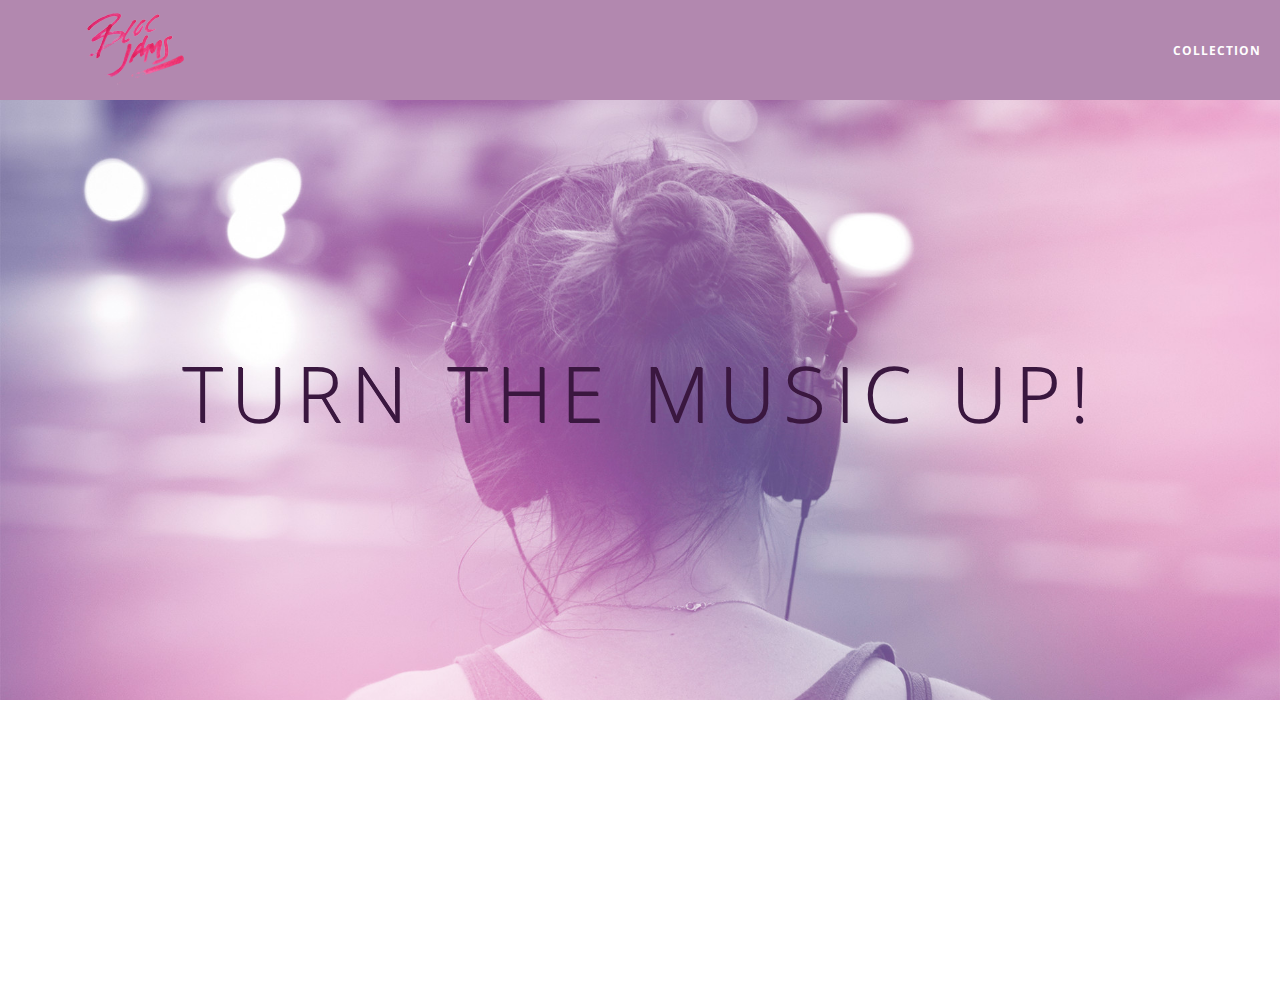
<file: index.html>
<!DOCTYPE html>
<html>
    <head>
        <title>Bloc Jams</title>
        <meta name="viewport" content="width=device-width, initial-scale=1">
        <link rel="stylesheet" type="text/css" href="http://fonts.googleapis.com/css?family=Open+Sans:400,800,600,700,300">
        <link rel="stylesheet" type="text/css" href="http://code.ionicframework.com/ionicons/2.0.1/css/ionicons.min.css">
        <link rel="stylesheet" type="text/css" href="styles/normalize.css">
        <link rel="stylesheet" type="text/css" href="styles/main.css">
        <link rel="stylesheet" type="text/css" href="styles/landing.css">
    </head>
    
    <body class="landing">
        <nav class="navbar"><!-- navigation bar -->
            <a href="index.html" class="logo">
                <img src="assets/images/bloc_jams_logo.png" alt="bloc jams logo" class="logo">
            </a>
            <div class="links-container">
                <a href="collection.html" class="navbar-link">collection</a>
            </div>
        </nav>
        
        <section class="hero-content"><!-- hero content -->
             <h1 class="hero-title">Turn the music up!</h1>
        </section>
        
        <section class="selling-points container clearfix"><!-- selling point -->
            <div class="point column third">
                 <span class="ion-music-note"></span>
                 <h5 class="point-title">Choose your music</h5>
                 <p class="point-description">The world is full of music; why should you have to listen to music that someone else chose?</p>
             </div>
             <div class="point column third">
                 <span class="ion-radio-waves"></span>
                 <h5 class="point-title">Unlimited, streaming, ad-free</h5>
                 <p class="point-description">No arbitrary limits. No distractions.</p>
             </div>
             <div class="point column third">
                 <span class="ion-iphone"></span>
                 <h5 class="point-title">Mobile enabled</h5>
                 <p class="point-description">Listen to your music on the go. This streaming service is available on all mobile platforms.</p>
             </div>
        </section>
        
        <script src="https://code.jquery.com/jquery-2.1.3.min.js"></script>
        <script src="scripts/landing.js"></script>
    </body>
</html>
</file>
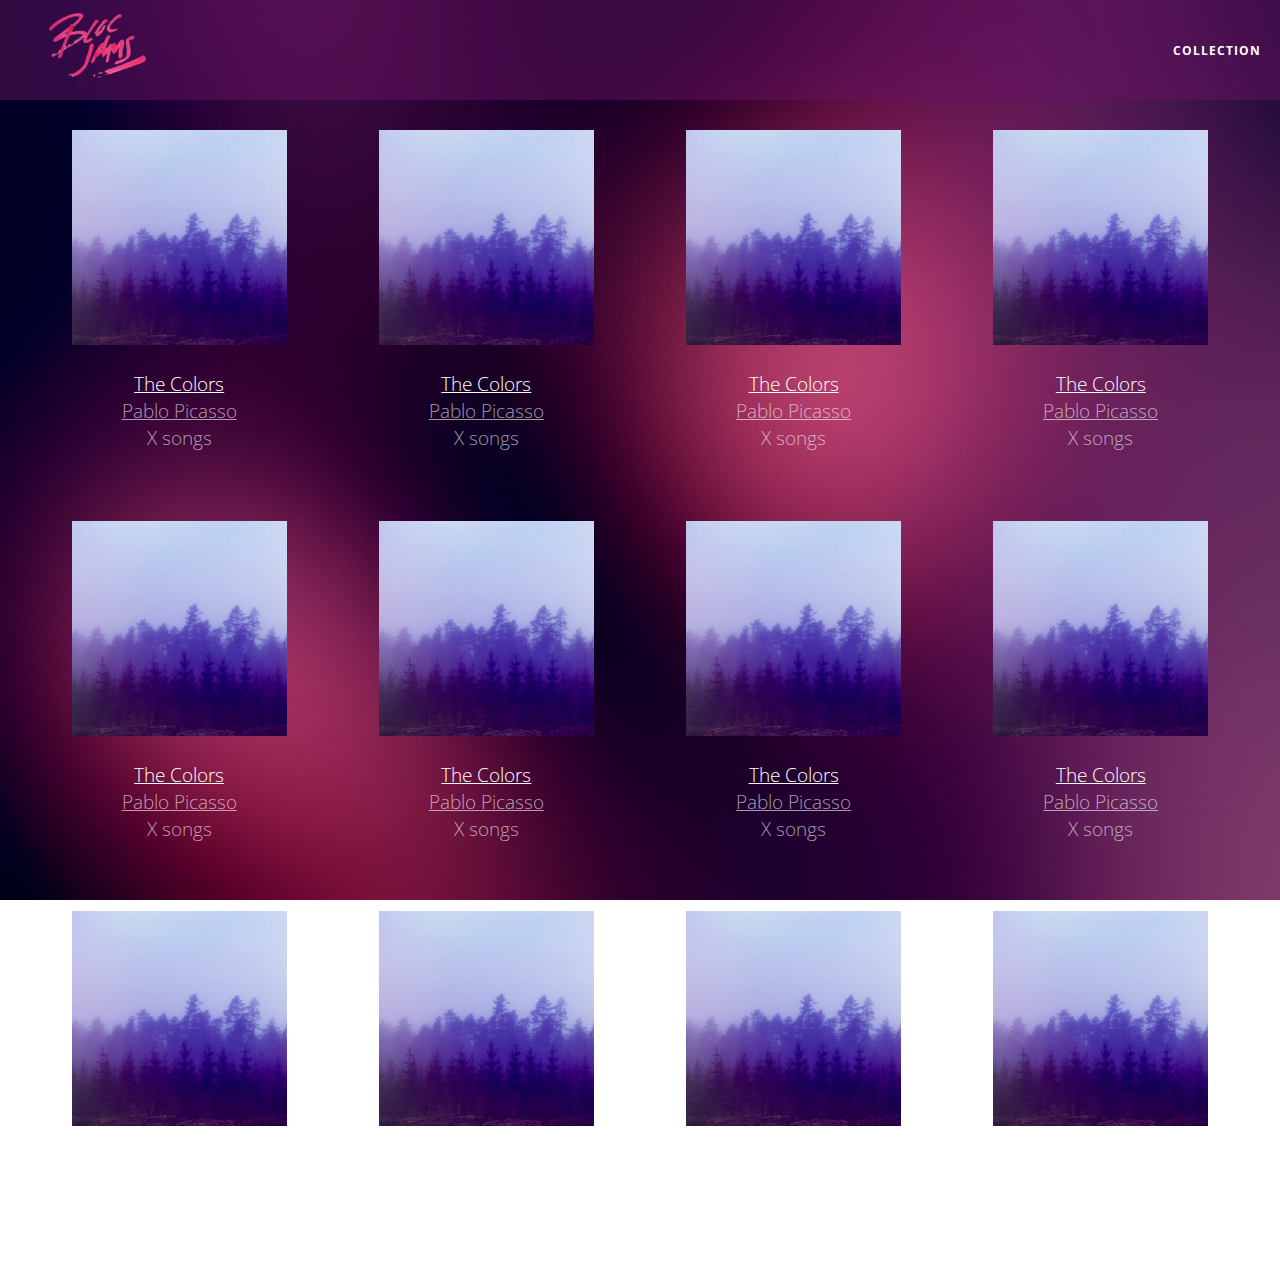
<file: collection.html>
<!DOCTYPE html>
<html>
    <head>
        <title>Bloc Jams</title>
        <meta name="viewport" content="width=device-width, initial-scale=1">
        <link rel="stylesheet" type="text/css" href="http://fonts.googleapis.com/css?family=Open+Sans:400,800,600,700,300">
        <link rel="stylesheet" type="text/css" href="http://code.ionicframework.com/ionicons/2.0.1/css/ionicons.min.css">
        <link rel="stylesheet" type="text/css" href="styles/normalize.css">
        <link rel="stylesheet" type="text/css" href="styles/main.css">
        <link rel="stylesheet" type="text/css" href="styles/landing.css">
        <link rel="stylesheet" type="text/css" href="styles/collection.css">
    </head>
    
    <body class="collection">
        <nav class="navbar">
            <a href="index.html" class="logo">
                <img src="assets/images/bloc_jams_logo.png" alt="bloc jams logo">
            </a>
            <div class="links-container">
                <a href="collection.html" class="navbar-link">collection</a>
            </div>
        </nav>
        
        <section class="album-covers container clearfix">
            
        </section>
        <script src="https://code.jquery.com/jquery-2.1.3.min.js"></script>
        <script src="scripts/collection.js"></script>
    </body>
</html>
</file>
<file: styles/main.css>
*, *::before, *::after {
    -moz-box-sizing: border-box;
    -webkit-box-sizing: border-box;
    box-sizing: border-box;
}

html {
    height: 100%;
    font-size: 100%;
}

body {
    font-family: 'Open Sans';
    color: white;
    min-height: 100%;
}

.navbar {
    position: relative;
    padding: 0.5rem;
    background-color: rgba(101,18,95,0.5);
    z-index: 1;
}

.navbar .logo {
    position: relative;
    left: 2rem;
    cursor: pointer;
}

.navbar .links-container {
    display: table;
    position: absolute;
    top: 0;
    right: 0;
    height: 100px;
    color: white;
    text-decoration: none;
}

.links-container .navbar-link {
    display: table-cell;
    position: relative;
    height: 100%;
    padding-left: 1rem;
    padding-right: 1rem;
    vertical-align: middle;
    color: white;
    font-size: 0.625rem;
    letter-spacing: 0.05rem;
    font-weight: 700;
    text-transform: uppercase;
    text-decoration: none;
    cursor: pointer;
}

.links-container .navbar-link:hover {
    color: rgb(233,50,117);
}

.container {
    margin: 0 auto;
    max-width: 64rem;
}

.container.narrow {
    max-width: 56rem;
}

@media (min-width: 640px) {
    html { font-size: 112%; }
    
    .column {
        float: left;
        padding-left: 1rem;
        padding-right: 1rem;
    }
    
    .column.full { width: 100%; }
    .column.two-thirds { width: 66.7%; }
    .column.half { width: 50%; }
    .column.third { width: 33.3%; }
    .column.fourth { width: 25%; }
    .colum.flow-opposite { float: right; }
}

@media (min-width: 1024px) {
    html { font-size: 120% }
}

.clearfix::before,
.clearfix::after {
   content: " ";
   display: table;
}

.clearfix::after {
   clear: both;
}
</file>
<file: styles/landing.css>
body.landing {
    color: rgb(58,23,63);
}

.hero-content {
    position: relative;
    min-height: 600px;
    background-image: url(../assets/images/bloc_jams_bg.jpg);
    background-repeat: no-repeat;
    background-position: center center;
    background-size: cover;
}

.hero-content .hero-title {
    position: absolute;
    top: 40%;
    -webkit-transform: translateY(-50%);
    -moz-transform: translateY(-50%);
    transform: translateY(-50%);
    width: 100%;
    text-align: center;
    font-size: 4rem;
    font-weight: 300;
    text-transform: uppercase;
    letter-spacing: 0.5rem;
    text-shadow: 1px 1px 0px rgb(58,23,63);
}

.selling-points {
    position: relative;
}

.point {
    position: relative;
    padding: 2rem;
    text-align: center;
    opacity: 0;
    -webkit-transform: scaleX(0.9) translate(3rem);
    -moz-transform: scaleX(0.9) translate(3rem);
    transform: scaleX(0.9) translate(3rem);
    -webkit-transition: all 0.25s ease-in-out;
    -moz-transition: all 0.25s ease-in-out;
    transition: all 0.25s ease-in-out;
    -webkit-transition-delay: 0.2s;
    -moz-transition-delay: 0.2s;
    transition-delay: 0.2s;
}

.point .point-title {
    font-size: 1.25rem;
}

.ion-music-note,
.ion-radio-waves,
.ion-iphone {
    color: rgb(233,50,117);
    font-size: 5rem;
}
</file>
<file: styles/collection.css>
body.collection {
    background-image: url(../assets/images/blurred_backgrounds/blur_bg_2.jpg);
    background-repeat: no-repeat;
    background-attachment: fixed;
    background-position: center center;
    background-size: cover;
}
 
.album-covers {
    position: relative;
}
 
.collection-album-container {
    position: relative;
    margin-top: 30px;
    margin-bottom: 20px;
    text-align: center;
}
 
.collection-album-container .caption {
    margin-top: 10px;
}
 
.collection-album-container .caption p {
    font-size: 1rem;
    font-weight: 300;
    color: rgba(255, 255, 255, 0.6);
}
 
.collection-album-container .caption p a {
    color: rgba(255, 255, 255, 0.6);
}
 
.collection-album-container .caption p a.album-name {
    color: white;
}
 
.collection-album-container img {
    width: 80%;
}
</file>
